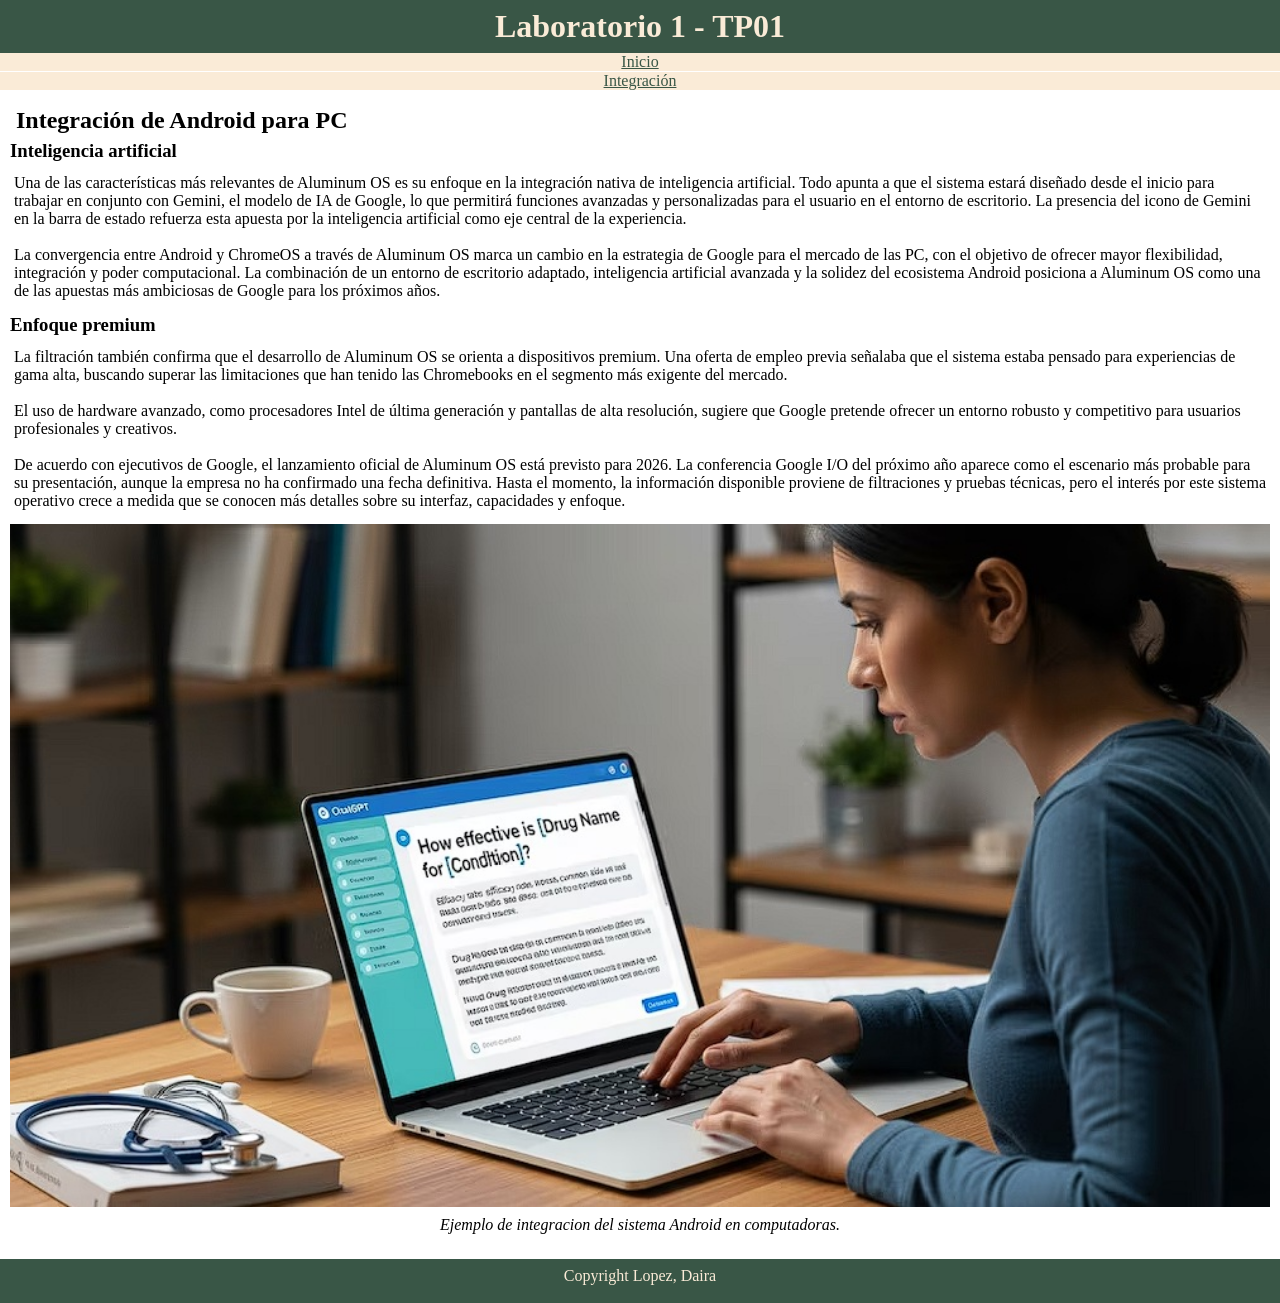
<file: integracion.html>
<!DOCTYPE html>
<html lang="es">
<head>
    <meta charset="UTF-8">
    <title>Integración</title>
    <link rel="stylesheet" href="css/estilo.css">
</head>

<body>

<header>
    <h1>Laboratorio 1 - TP01</h1>
</header>

<nav>
    <ul>
        <li><a href="../index.html">Inicio</a></li>
        <li><a href="integracion.html">Integración</a></li>
    </ul>
</nav>

<main>

    <section>
	
        <h2>Integración de Android para PC</h2>

        <article>
        <h3>Inteligencia artificial</h3>
		
		<p>
Una de las características más relevantes de Aluminum OS es su enfoque en la integración nativa de inteligencia artificial. Todo apunta a que el sistema estará diseñado desde el inicio para trabajar en conjunto con Gemini, el modelo de IA de Google, lo que permitirá funciones avanzadas y personalizadas para el usuario en el entorno de escritorio. La presencia del icono de Gemini en la barra de estado refuerza esta apuesta por la inteligencia artificial como eje central de la experiencia.
        </p>
		
		<p>
La convergencia entre Android y ChromeOS a través de Aluminum OS marca un cambio en la estrategia de Google para el mercado de las PC, con el objetivo de ofrecer mayor flexibilidad, integración y poder computacional. La combinación de un entorno de escritorio adaptado, inteligencia artificial avanzada y la solidez del ecosistema Android posiciona a Aluminum OS como una de las apuestas más ambiciosas de Google para los próximos años.
        </p>
		</article>
		
		<article>
		<h3>Enfoque premium</h3>
		
		<p>
La filtración también confirma que el desarrollo de Aluminum OS se orienta a dispositivos premium. Una oferta de empleo previa señalaba que el sistema estaba pensado para experiencias de gama alta, buscando superar las limitaciones que han tenido las Chromebooks en el segmento más exigente del mercado.
        </p>
		
		<p>
El uso de hardware avanzado, como procesadores Intel de última generación y pantallas de alta resolución, sugiere que Google pretende ofrecer un entorno robusto y competitivo para usuarios profesionales y creativos.
        </p>
		
		<p>
De acuerdo con ejecutivos de Google, el lanzamiento oficial de Aluminum OS está previsto para 2026. La conferencia Google I/O del próximo año aparece como el escenario más probable para su presentación, aunque la empresa no ha confirmado una fecha definitiva. Hasta el momento, la información disponible proviene de filtraciones y pruebas técnicas, pero el interés por este sistema operativo crece a medida que se conocen más detalles sobre su interfaz, capacidades y enfoque.
        </p>
		</article>
		
	<figure>
		<img src="integracion.jpg" alt="integracion del sistema">
		<figcaption>
		Ejemplo de integracion del sistema Android en computadoras.
		</figcaption>
	</figure>
		
    </section>

</main>

<footer>
    <p>Copyright Lopez, Daira</p>
</footer>

</body>
</html>
</file>
<file: css/estilo.css>
* {
    border: 0;
    margin: 0;
    padding: 0;
}

/* CSS General */

header, footer {
    background-color: #395646;
    color: antiquewhite;
    text-align: center;
}

nav ul {
    list-style-type: none;
}

nav a {
    background-color: antiquewhite;
    color: #395646;
}

main {
    padding: 10px;
}

main p {
    
}

section {
    margin-bottom: 15px;
}

figure img {
    width: 100%;
}

figure figcaption {
    
}

aside {
    background-color: blanchedalmond;
	text-align: center;
}

/* CSS para Celular */

@media all and (min-width:320px) {
    header, footer {
        padding-top: 0.5em;
        padding-bottom: 0.5em;
    }

    nav a {
        display: block;
        text-align: center;
        margin-bottom: 0.05em;
    }

    h2 {
        padding: 0.25em;
    }

    main p {
        margin-top: 0.5em;
        padding: 0.25em;
    }

    figure {
        display: block;
        margin-top: 0.5em;
    }

    aside {
        padding: 0.5em;
		text-align: center;
    }

    aside h3 {
        
    }
}

    .alumno {
		background-color: antiquewhite;
		padding: 10px;
	}
	
	figcaption {
		font-style: italic;
		text-align: center;
		margin-top: 5px;
	}
	
	figure {
		text-align: center;
	}
	
	p {
		margin-bottom: 10px;
	}
</file>
